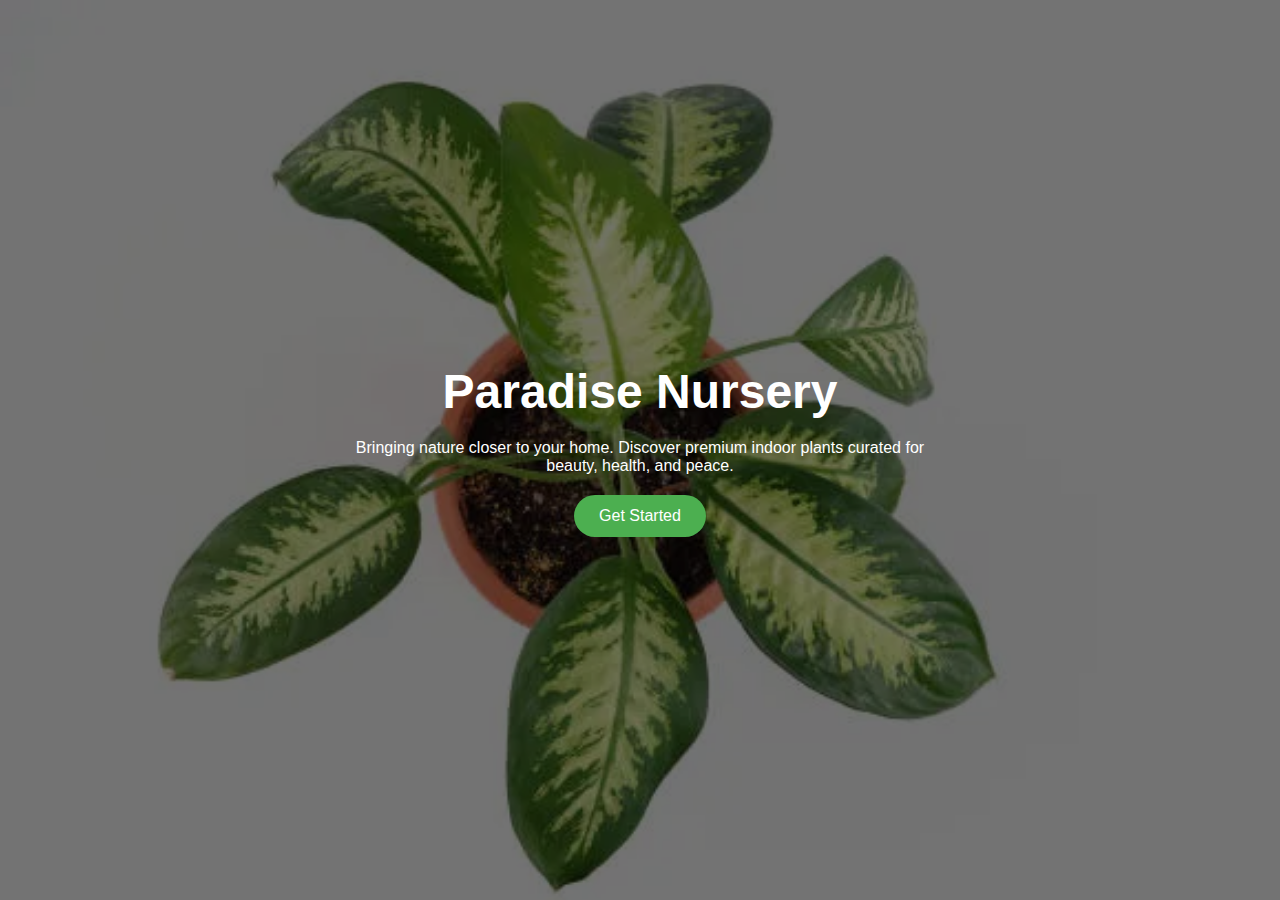
<file: INDEX.HTML>
<!DOCTYPE html>
<html lang="en">
<head>
  <meta charset="UTF-8">
  <title>Paradise Nursery</title>
  <link rel="stylesheet" href="style.css">
</head>
<body class="landing">

  <div class="overlay">
    <h1>Paradise Nursery</h1>
    <p>
      Bringing nature closer to your home.  
      Discover premium indoor plants curated for beauty, health, and peace.
    </p>
    <a href="products.html" class="btn-primary">Get Started</a>
  </div>

</body>
</html>
</file>
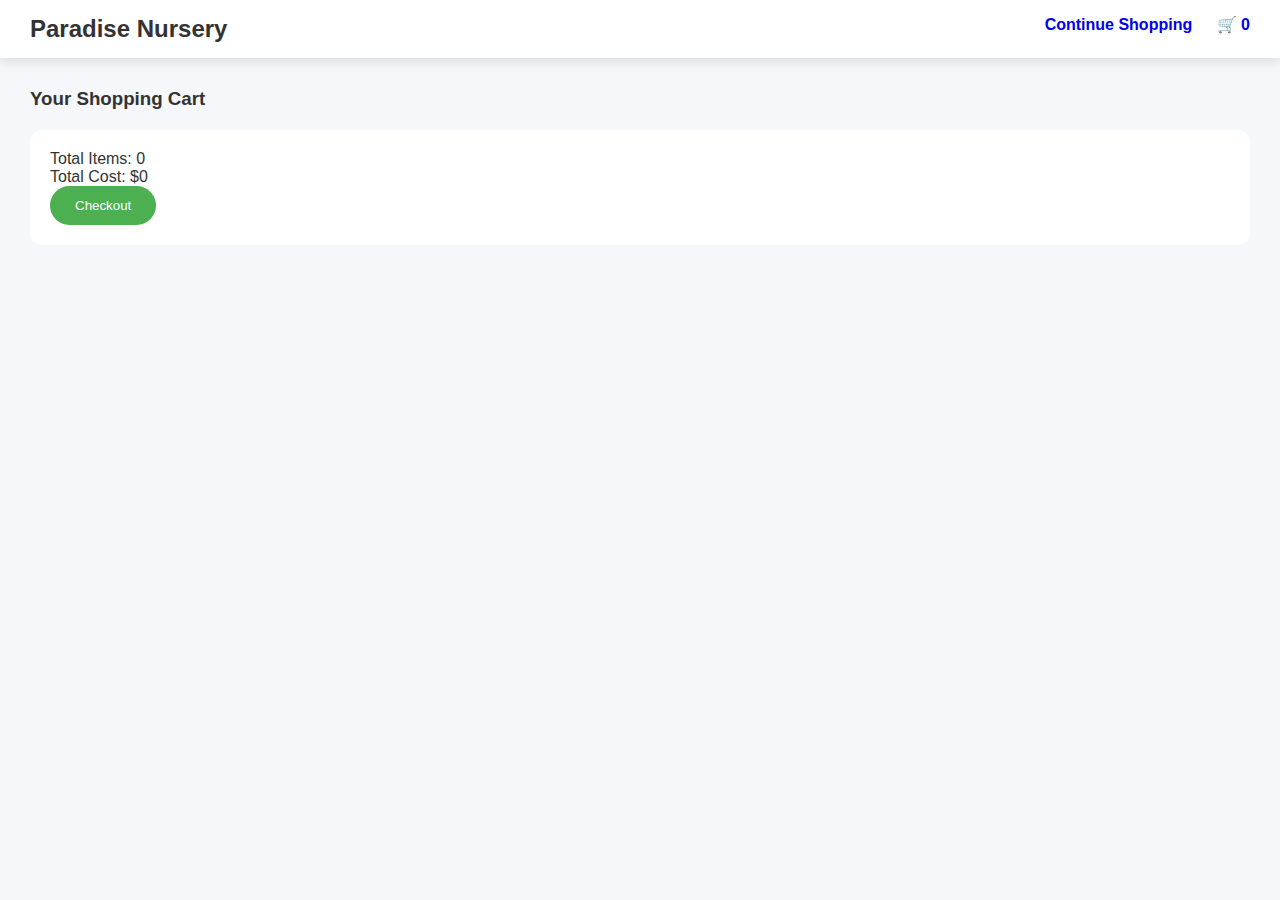
<file: CART.HTML>
<!DOCTYPE html>
<html lang="en">
<head>
  <meta charset="UTF-8">
  <title>Cart | Paradise Nursery</title>
  <link rel="stylesheet" href="style.css">
</head>
<body onload="renderCart()">

<header>
  <h2>Paradise Nursery</h2>
  <nav>
    <a href="products.html">Continue Shopping</a>
    <a href="cart.html">🛒 <span id="cart-count">0</span></a>
  </nav>
</header>

<main class="container">
  <h3>Your Shopping Cart</h3>
  <div id="cart-items"></div>

  <div class="summary">
    <p>Total Items: <span id="total-items">0</span></p>
    <p>Total Cost: $<span id="total-cost">0</span></p>
    <button class="btn-primary">Checkout</button>
  </div>
</main>

<script src="script.js"></script>
</body>
</html>
</file>
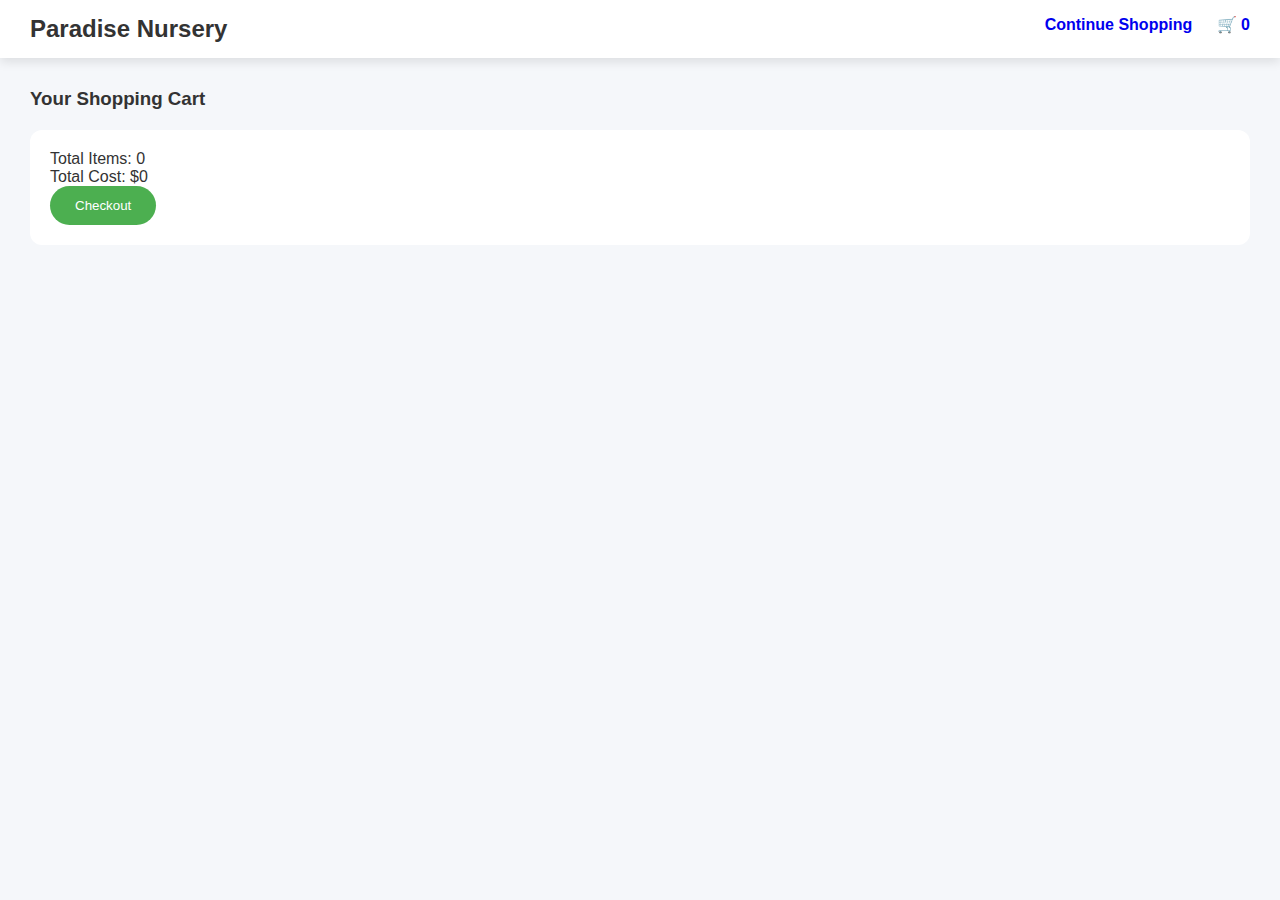
<file: cart.html>
<!DOCTYPE html>
<html lang="en">
<head>
  <meta charset="UTF-8">
  <title>Cart | Paradise Nursery</title>
  <link rel="stylesheet" href="style.css">
</head>
<body onload="renderCart()">

<header>
  <h2>Paradise Nursery</h2>
  <nav>
    <a href="products.html">Continue Shopping</a>
    <a href="cart.html">🛒 <span id="cart-count">0</span></a>
  </nav>
</header>

<main class="container">
  <h3>Your Shopping Cart</h3>
  <div id="cart-items"></div>

  <div class="summary">
    <p>Total Items: <span id="total-items">0</span></p>
    <p>Total Cost: $<span id="total-cost">0</span></p>
    <button class="btn-primary">Checkout</button>
  </div>
</main>

<script src="script.js"></script>
</body>
</html>
</file>
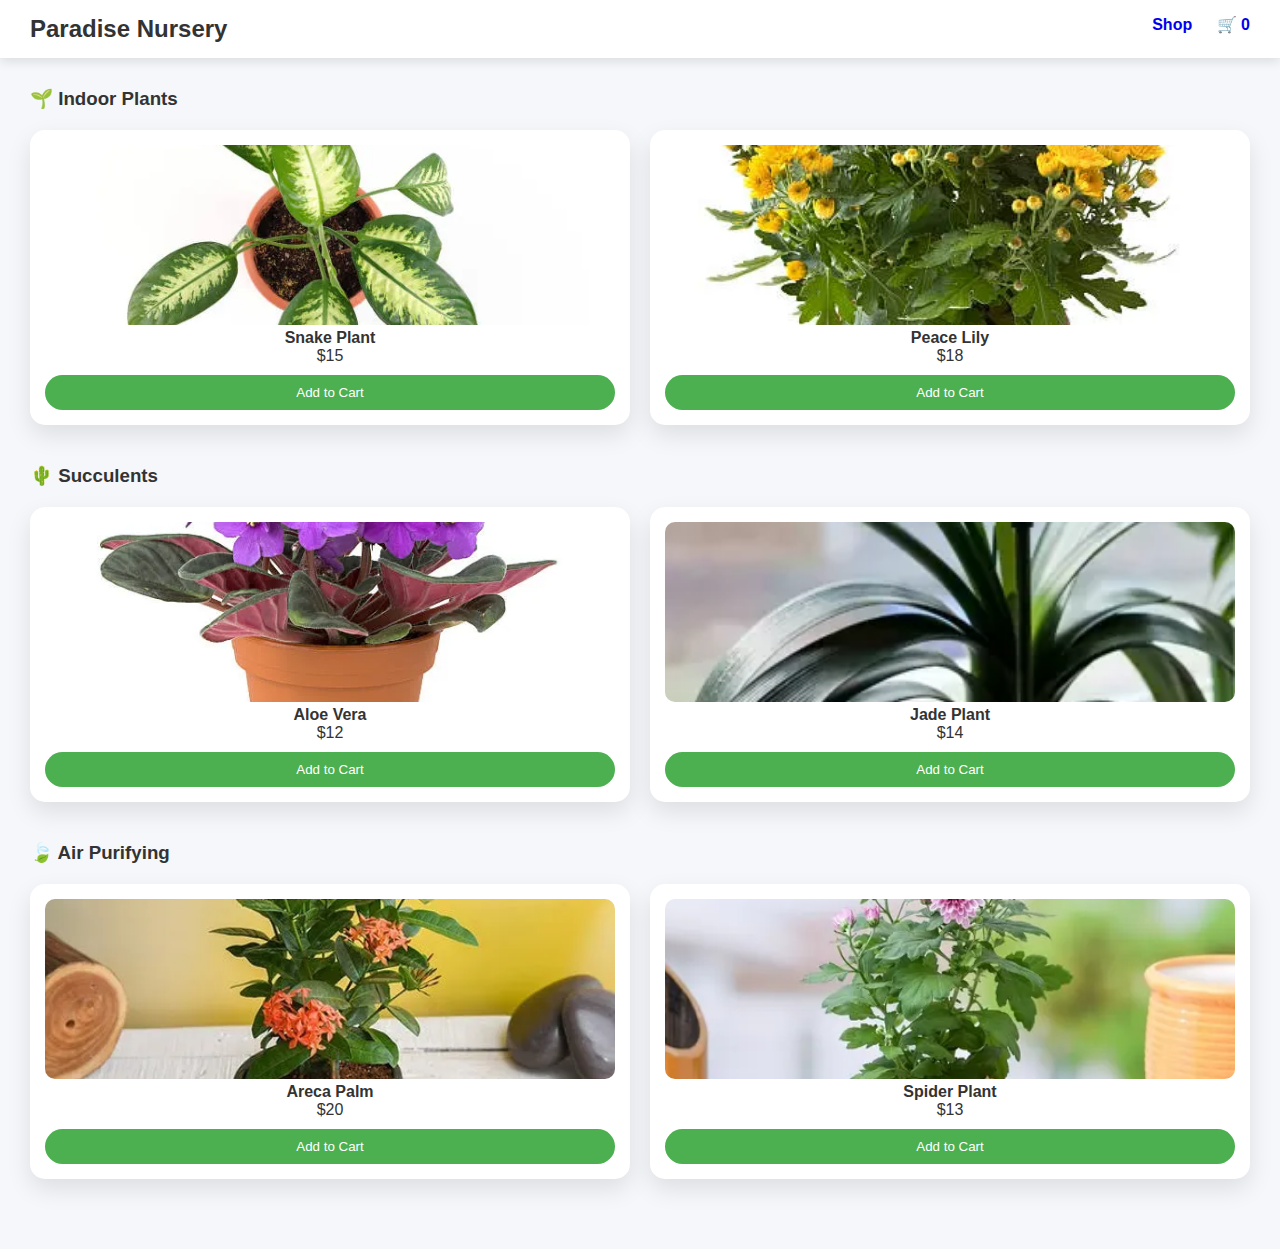
<file: PRODUCTS.HTML>
<!DOCTYPE html>
<html lang="en">
<head>
  <meta charset="UTF-8">
  <title>Shop | Paradise Nursery</title>
  <link rel="stylesheet" href="style.css">
</head>
<body onload="updateCartCount()">

<header>
  <h2>Paradise Nursery</h2>
  <nav>
    <a href="products.html">Shop</a>
    <a href="cart.html">🛒 <span id="cart-count">0</span></a>
  </nav>
</header>

<main class="container">

  <h3>🌱 Indoor Plants</h3>
  <div class="grid">
    <div class="card">
      <img src="images/P1.png">
      <h4>Snake Plant</h4>
      <p>$15</p>
      <button onclick="addToCart('Snake Plant',15)">Add to Cart</button>
    </div>

    <div class="card">
      <img src="images/P2.png">
      <h4>Peace Lily</h4>
      <p>$18</p>
      <button onclick="addToCart('Peace Lily',18)">Add to Cart</button>
    </div>
  </div>

  <h3>🌵 Succulents</h3>
  <div class="grid">
    <div class="card">
      <img src="images/P3.png">
      <h4>Aloe Vera</h4>
      <p>$12</p>
      <button onclick="addToCart('Aloe Vera',12)">Add to Cart</button>
    </div>

    <div class="card">
      <img src="images/P4.png">
      <h4>Jade Plant</h4>
      <p>$14</p>
      <button onclick="addToCart('Jade Plant',14)">Add to Cart</button>
    </div>
  </div>

  <h3>🍃 Air Purifying</h3>
  <div class="grid">
    <div class="card">
      <img src="images/P5.png">
      <h4>Areca Palm</h4>
      <p>$20</p>
      <button onclick="addToCart('Areca Palm',20)">Add to Cart</button>
    </div>

    <div class="card">
      <img src="images/P6.png">
      <h4>Spider Plant</h4>
      <p>$13</p>
      <button onclick="addToCart('Spider Plant',13)">Add to Cart</button>
    </div>
  </div>

</main>

<script src="script.js"></script>
</body>
</html>
</file>
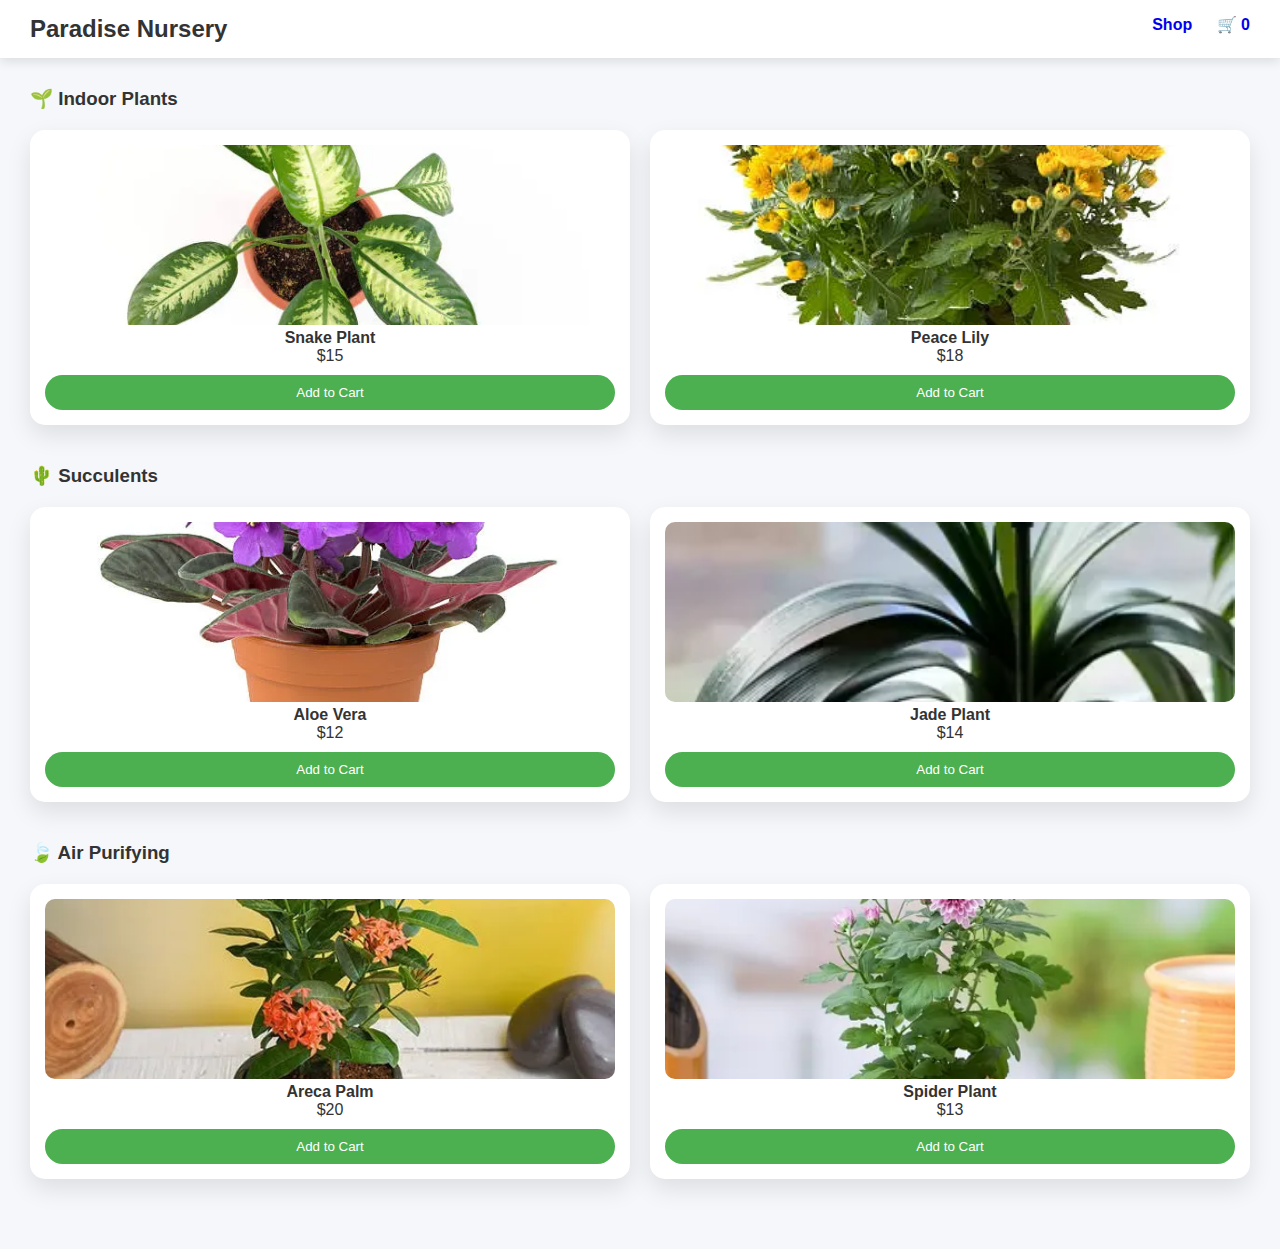
<file: products.html>
<!DOCTYPE html>
<html lang="en">
<head>
  <meta charset="UTF-8">
  <title>Shop | Paradise Nursery</title>
  <link rel="stylesheet" href="style.css">
</head>
<body onload="updateCartCount()">

<header>
  <h2>Paradise Nursery</h2>
  <nav>
    <a href="products.html">Shop</a>
    <a href="cart.html">🛒 <span id="cart-count">0</span></a>
  </nav>
</header>

<main class="container">

  <h3>🌱 Indoor Plants</h3>
  <div class="grid">
    <div class="card">
      <img src="images/p1.png">
      <h4>Snake Plant</h4>
      <p>$15</p>
      <button onclick="addToCart('Snake Plant',15)">Add to Cart</button>
    </div>

    <div class="card">
      <img src="images/p2.png">
      <h4>Peace Lily</h4>
      <p>$18</p>
      <button onclick="addToCart('Peace Lily',18)">Add to Cart</button>
    </div>
  </div>

  <h3>🌵 Succulents</h3>
  <div class="grid">
    <div class="card">
      <img src="images/p3.png">
      <h4>Aloe Vera</h4>
      <p>$12</p>
      <button onclick="addToCart('Aloe Vera',12)">Add to Cart</button>
    </div>

    <div class="card">
      <img src="images/p4.png">
      <h4>Jade Plant</h4>
      <p>$14</p>
      <button onclick="addToCart('Jade Plant',14)">Add to Cart</button>
    </div>
  </div>

  <h3>🍃 Air Purifying</h3>
  <div class="grid">
    <div class="card">
      <img src="images/p5.png">
      <h4>Areca Palm</h4>
      <p>$20</p>
      <button onclick="addToCart('Areca Palm',20)">Add to Cart</button>
    </div>

    <div class="card">
      <img src="images/p6.png">
      <h4>Spider Plant</h4>
      <p>$13</p>
      <button onclick="addToCart('Spider Plant',13)">Add to Cart</button>
    </div>
  </div>

</main>

<script src="script.js"></script>
</body>
</html>
</file>
<file: style.css>
* {
  margin: 0;
  padding: 0;
  box-sizing: border-box;
  font-family: 'Segoe UI', sans-serif;
}

body {
  background: #f5f7fa;
  color: #333;
}

/* LANDING */
.landing {
  height: 100vh;
  background: url('images/P1.png') center/cover no-repeat;
}

.overlay {
  height: 100%;
  background: rgba(0,0,0,0.55);
  display: flex;
  flex-direction: column;
  justify-content: center;
  align-items: center;
  text-align: center;
  color: #fff;
  padding: 20px;
}

.overlay h1 {
  font-size: 3rem;
}

.overlay p {
  max-width: 600px;
  margin: 20px 0;
}

.btn-primary {
  background: #4CAF50;
  color: white;
  padding: 12px 25px;
  border-radius: 30px;
  text-decoration: none;
  border: none;
  cursor: pointer;
}

/* HEADER */
header {
  background: white;
  padding: 15px 30px;
  display: flex;
  justify-content: space-between;
  box-shadow: 0 4px 10px rgba(0,0,0,0.1);
}

nav a {
  margin-left: 20px;
  text-decoration: none;
  font-weight: bold;
}

/* PRODUCTS */
.container {
  padding: 30px;
}

.grid {
  display: grid;
  grid-template-columns: repeat(auto-fit,minmax(220px,1fr));
  gap: 20px;
  margin: 20px 0 40px;
}

.card {
  background: white;
  border-radius: 15px;
  padding: 15px;
  text-align: center;
  box-shadow: 0 10px 25px rgba(0,0,0,0.1);
  transition: transform 0.3s;
}

.card:hover {
  transform: translateY(-5px);
}

.card img {
  width: 100%;
  height: 180px;
  object-fit: cover;
  border-radius: 10px;
}

.card button {
  margin-top: 10px;
  background: #4CAF50;
  color: white;
  border: none;
  padding: 10px;
  width: 100%;
  border-radius: 20px;
}

/* CART */
.cart-item {
  display: flex;
  align-items: center;
  gap: 15px;
  background: white;
  padding: 15px;
  margin-bottom: 10px;
  border-radius: 12px;
}

.cart-item img {
  width: 60px;
  height: 60px;
  border-radius: 10px;
}

.summary {
  background: white;
  padding: 20px;
  border-radius: 12px;
  margin-top: 20px;
}
</file>
